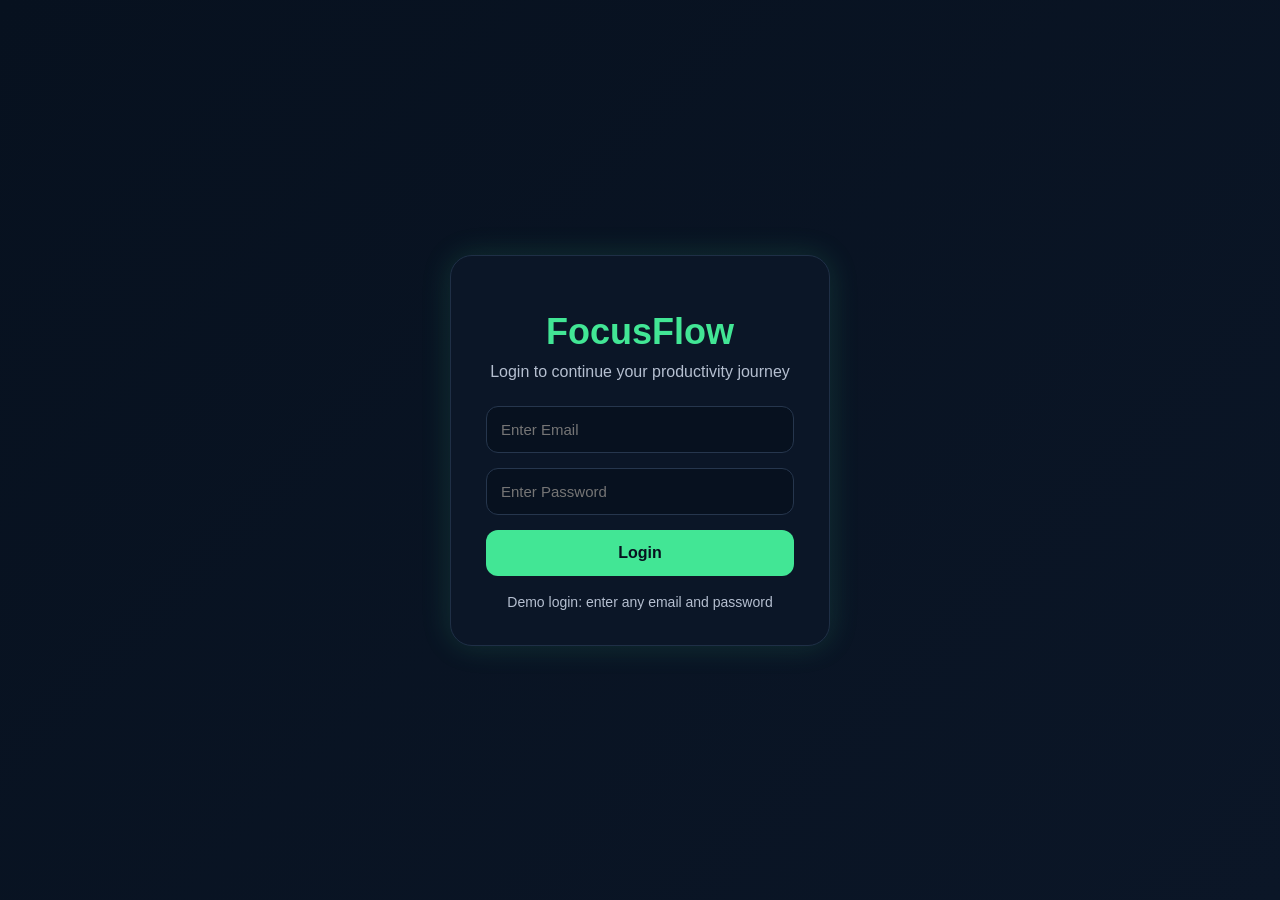
<file: calendar.html>
<!DOCTYPE html>
<html>
<head>
  <title>Calendar</title>
  <link rel="stylesheet" href="style.css">
</head>
<body>

<div class="sidebar">
  <h2>📌 Student<br>Dashboard</h2>

  <a href="index.html">Dashboard</a>
  <a href="tasks.html">Tasks</a>
  <a href="pomodoro.html">Pomodoro</a>
  <a href="habits.html">Habits</a>
  <a href="screentime.html">Screen Time</a>
  <a href="notes.html">Notes</a>
  <a href="calendar.html" class="active">Calendar</a>
  <a href="login.html" onclick="logout()">Logout</a>
</div>

<div class="main">
  <h1>Study Calendar 📅</h1>
  <p class="subtitle">Plan your study tasks and important goals.</p>

  <div class="box">
    <div class="input-row">
      <input type="date" id="calendarDate">
      <input id="calendarTask" placeholder="Enter study plan">
      <button onclick="addCalendarPlan()">Add</button>
    </div>

    <ul id="calendarList"></ul>
  </div>
</div>

<script src="script.js"></script>
</body>
</html>
</file>
<file: style.css>
.card,
.box {
  background: #0b1627;
  border: 1px solid #1f2f46;
  border-radius: 18px;
  padding: 20px;
  margin-bottom: 20px;
  box-shadow: 0 0 15px rgba(66, 230, 149, 0.08);
}

.card h3 {
  font-size: 28px;
  margin: 10px 0;
}* {
  margin: 0;
  padding: 0;
  box-sizing: border-box;
  font-family: Arial, sans-serif;
}

body {
  background: #07111f;
  color: white;
  display: flex;
}

.sidebar {
  width: 230px;
  height: 100vh;
  background: #0b1627;
  padding: 25px;
  position: fixed;
}

.sidebar h2 {
  margin-bottom: 40px;
  color: #42e695;
}

.sidebar a {
  display: block;
  padding: 15px;
  margin: 10px 0;
  color: #b5bfd0;
  border-radius: 12px;
  text-decoration: none;
}

.sidebar a.active,
.sidebar a:hover {
  background: #123024;
  color: #42e695;
}

.main {
  margin-left: 250px;
  padding: 25px;
  width: 100%;
}

.topbar {
  display: flex;
  justify-content: space-between;
  align-items: center;
}

.topbar input {
  width: 45%;
  padding: 14px;
  border-radius: 12px;
  border: 1px solid #26364d;
  background: #0b1627;
  color: white;
}

h1 {
  margin-top: 20px;
}

.subtitle {
  color: #b5bfd0;
  margin-bottom: 20px;
}

.cards {
  display: grid;
  grid-template-columns: repeat(4, 1fr);
  gap: 20px;
}

.card p {
  color: #b5bfd0;
}

.grid {
  display: grid;
  grid-template-columns: 1fr 1fr 1.4fr;
  gap: 20px;
  margin-top: 20px;
}

.large {
  grid-row: span 2;
}

.input-row {
  display: flex;
  gap: 10px;
  margin: 15px 0;
}

input,
select,
textarea {
  padding: 12px;
  border-radius: 10px;
  border: 1px solid #26364d;
  background: #07111f;
  color: white;
  width: 100%;
}

button {
  padding: 12px 18px;
  border: none;
  border-radius: 10px;
  background: #42e695;
  color: #07111f;
  font-weight: bold;
  cursor: pointer;
}

button:hover {
  opacity: 0.8;
}

ul {
  list-style: none;
  margin-top: 15px;
}

li {
  background: #101d30;
  margin: 10px 0;
  padding: 12px;
  border-radius: 10px;
  display: flex;
  justify-content: space-between;
  align-items: center;
}

.completed {
  text-decoration: line-through;
  color: #42e695;
  opacity: 0.6;
}

.timer {
  font-size: 48px;
  text-align: center;
  margin: 30px;
  color: #42e695;
}

textarea {
  height: 250px;
  resize: none;
  margin-bottom: 15px;
}

#suggestion {
  margin-top: 20px;
  color: #42e695;
}

.graph-box {
  margin-top: 20px;
}

canvas {
  max-height: 350px;
}

@media(max-width: 900px) {

  .sidebar {
    width: 70px;
    padding: 10px;
  }

  .sidebar h2 {
    font-size: 14px;
  }

  .sidebar a {
    font-size: 12px;
    padding: 10px;
  }

  .main {
    margin-left: 80px;
    padding: 15px;
  }

  .cards {
    grid-template-columns: 1fr;
  }

  .grid {
    grid-template-columns: 1fr;
  }

  .input-row {
    flex-direction: column;
  }

  canvas {
    width: 100% !important;
  }

}
.auth-body {
  min-height: 100vh;
  background: linear-gradient(135deg, #07111f, #0b1627);
  display: flex;
  justify-content: center;
  align-items: center;
}

.auth-box {
  width: 380px;
  background: #0b1627;
  border: 1px solid #1f2f46;
  border-radius: 22px;
  padding: 35px;
  text-align: center;
  box-shadow: 0 0 30px rgba(66, 230, 149, 0.15);
}

.auth-box h1 {
  color: #42e695;
  font-size: 36px;
  margin-bottom: 10px;
}

.auth-subtitle {
  color: #b5bfd0;
  margin-bottom: 25px;
}

.auth-box input {
  width: 100%;
  margin-bottom: 15px;
  padding: 14px;
  border-radius: 12px;
  border: 1px solid #26364d;
  background: #07111f;
  color: white;
  font-size: 15px;
}

.auth-box input:focus {
  outline: none;
  border-color: #42e695;
  box-shadow: 0 0 10px rgba(66, 230, 149, 0.25);
}

.auth-box button {
  width: 100%;
  padding: 14px;
  border-radius: 12px;
  border: none;
  background: #42e695;
  color: #07111f;
  font-weight: bold;
  font-size: 16px;
  cursor: pointer;
}

.auth-box button:hover {
  transform: scale(1.02);
  opacity: 0.9;
}

.auth-text {
  margin-top: 18px;
  color: #b5bfd0;
  font-size: 14px;
}
.profile-area {
  display: flex;
  align-items: center;
  gap: 15px;
}

.theme-btn,
.profile-icon {
  width: 45px;
  height: 45px;
  border-radius: 50%;
  padding: 0;
  font-size: 18px;
}

.profile-menu {
  position: relative;
}

.profile-dropdown {
  display: none;
  position: absolute;
  right: 0;
  top: 55px;
  width: 260px;
  background: #0b1627;
  border: 1px solid #1f2f46;
  border-radius: 18px;
  padding: 20px;
  z-index: 100;
  box-shadow: 0 0 20px rgba(66, 230, 149, 0.12);
}

.profile-dropdown.show {
  display: block;
}

.profile-dropdown h3 {
  color: #42e695;
  margin-bottom: 5px;
}

.profile-dropdown p {
  color: #b5bfd0;
  font-size: 14px;
  margin-bottom: 15px;
}

.profile-dropdown input {
  margin-bottom: 10px;
}

.light-theme {
  background: #f4f7fb;
  color: #07111f;
}

.light-theme .sidebar,
.light-theme .card,
.light-theme .box,
.light-theme .profile-dropdown,
.light-theme input,
.light-theme select,
.light-theme textarea {
  background: #ffffff;
  color: #07111f;
  border-color: #d6dce5;
}

.light-theme .subtitle,
.light-theme .card p,
.light-theme .profile-dropdown p,
.light-theme .sidebar a {
  color: #526070;
}

.light-theme li {
  background: #eef3f8;
}
.card,
.box,
.sidebar a,
button,
.profile-icon,
.theme-btn {
  transition: all 0.3s ease;
}

.card:hover,
.box:hover {
  transform: translateY(-5px);
  box-shadow: 0 0 25px rgba(66, 230, 149, 0.18);
}

button:hover,
.profile-icon:hover,
.theme-btn:hover {
  transform: scale(1.05);
}

.sidebar a:hover {
  transform: translateX(5px);
}

li {
  animation: fadeIn 0.3s ease;
}

@keyframes fadeIn {
  from {
    opacity: 0;
    transform: translateY(8px);
  }

  to {
    opacity: 1;
    transform: translateY(0);
  }
}
</file>
